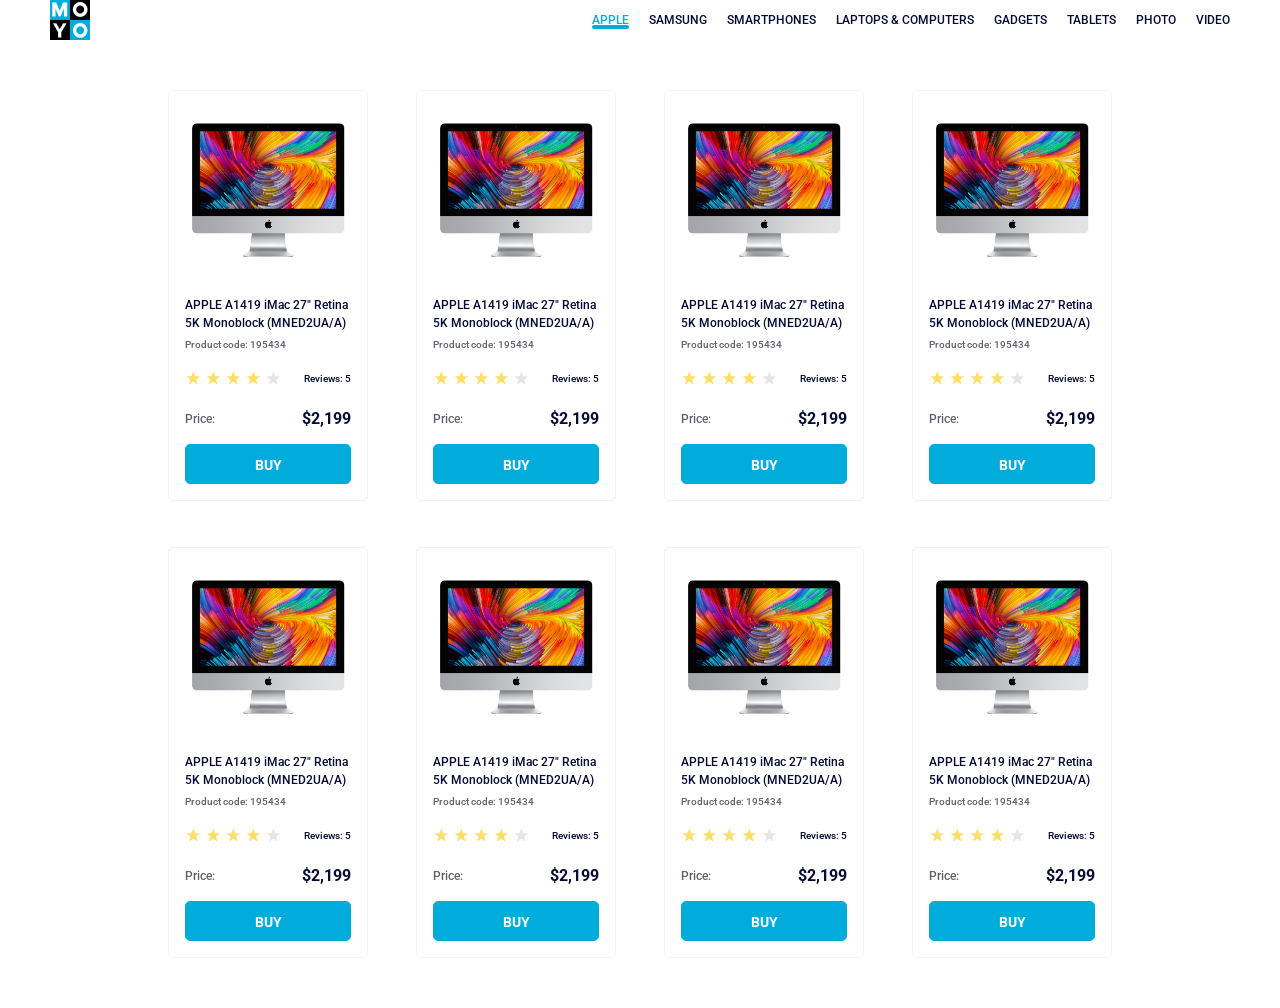
<file: index.html>
<!doctype html><html lang="en"><head><meta charset="utf-8"><meta name="viewport" content="width=device-width, user-scalable=no, initial-scale=1.0, maximum-scale=1.0, minimum-scale=1.0"><meta http-equiv="X-UA-Compatible" content="ie=edge"><title>Moyo header</title><link rel="stylesheet" href="index.330da0d7.css"><link rel="preconnect" href="https://fonts.googleapis.com"><link rel="preconnect" href="https://fonts.gstatic.com" crossorigin><link href="https://fonts.googleapis.com/css2?family=Roboto:wght@500&display=swap" rel="stylesheet"></head><body class="page"> <header class="header"> <a href="https://www.moyo.ua"> <img src="logo.eddae0ff.png" alt="Moyo_logo" class="logo"> </a> <nav class="nav"> <ul class="nav__list"> <li class="nav__item"> <a href="#apple" class="is-active nav__link"> apple </a> </li> <li class="nav__item"> <a href="#samsung" class="nav__link"> samsung </a> </li> <li class="nav__item"> <a href="#smartphones" class="nav__link"> smartphones </a> </li> <li class="nav__item"> <a href="#laptops&computers" class="nav__link" data-qa="nav-hover"> laptops & computers </a> </li> <li class="nav__item"> <a href="#gadgets" class="nav__link"> gadgets </a> </li> <li class="nav__item"> <a href="#tablets" class="nav__link"> tablets </a> </li> <li class="nav__item"> <a href="#photo" class="nav__link"> photo </a> </li> <li class="nav__item"> <a href="#video" class="nav__link"> video </a> </li> </ul> </nav> </header> <main class="cards"> <div class="card" data-qa="card"> <img class="card__image" src="imac.202c52ff.jpeg" alt="Apple A1419"> <div class="card__content"> <h2 class="card__title"> APPLE A1419 iMac 27" Retina <br> 5K Monoblock (MNED2UA/A) </h2> <p class="card__code">Product code: 195434</p> </div> <div class="card__rating"> <div class="stars stars--4"> <div class="stars__star"></div> <div class="stars__star"></div> <div class="stars__star"></div> <div class="stars__star"></div> <div class="stars__star"></div> </div> <p class="card__reviews">Reviews: 5</p> </div> <div class="card__price"> <span class="card__price-label">Price:</span> <span class="card__price-value">$2,199</span> </div> <a href="#" class="card__button" data-qa="card-hover"> buy </a> </div> <div class="card"> <img class="card__image" src="imac.202c52ff.jpeg" alt="Apple A1419"> <div class="card__content"> <h2 class="card__title"> APPLE A1419 iMac 27" Retina <br> 5K Monoblock (MNED2UA/A) </h2> <p class="card__code">Product code: 195434</p> </div> <div class="card__rating"> <div class="stars stars--4"> <div class="stars__star"></div> <div class="stars__star"></div> <div class="stars__star"></div> <div class="stars__star"></div> <div class="stars__star"></div> </div> <p class="card__reviews">Reviews: 5</p> </div> <div class="card__price"> <span class="card__price-label">Price:</span> <span class="card__price-value">$2,199</span> </div> <a href="#" class="card__button"> buy </a> </div> <div class="card"> <img class="card__image" src="imac.202c52ff.jpeg" alt="Apple A1419"> <div class="card__content"> <h2 class="card__title"> APPLE A1419 iMac 27" Retina <br> 5K Monoblock (MNED2UA/A) </h2> <p class="card__code">Product code: 195434</p> </div> <div class="card__rating"> <div class="stars stars--4"> <div class="stars__star"></div> <div class="stars__star"></div> <div class="stars__star"></div> <div class="stars__star"></div> <div class="stars__star"></div> </div> <p class="card__reviews">Reviews: 5</p> </div> <div class="card__price"> <span class="card__price-label">Price:</span> <span class="card__price-value">$2,199</span> </div> <a href="#" class="card__button"> buy </a> </div> <div class="card"> <img class="card__image" src="imac.202c52ff.jpeg" alt="Apple A1419"> <div class="card__content"> <h2 class="card__title"> APPLE A1419 iMac 27" Retina <br> 5K Monoblock (MNED2UA/A) </h2> <p class="card__code">Product code: 195434</p> </div> <div class="card__rating"> <div class="stars stars--4"> <div class="stars__star"></div> <div class="stars__star"></div> <div class="stars__star"></div> <div class="stars__star"></div> <div class="stars__star"></div> </div> <p class="card__reviews">Reviews: 5</p> </div> <div class="card__price"> <span class="card__price-label">Price:</span> <span class="card__price-value">$2,199</span> </div> <a href="#" class="card__button"> buy </a> </div> <div class="card"> <img class="card__image" src="imac.202c52ff.jpeg" alt="Apple A1419"> <div class="card__content"> <h2 class="card__title"> APPLE A1419 iMac 27" Retina <br> 5K Monoblock (MNED2UA/A) </h2> <p class="card__code">Product code: 195434</p> </div> <div class="card__rating"> <div class="stars stars--4"> <div class="stars__star"></div> <div class="stars__star"></div> <div class="stars__star"></div> <div class="stars__star"></div> <div class="stars__star"></div> </div> <p class="card__reviews">Reviews: 5</p> </div> <div class="card__price"> <span class="card__price-label">Price:</span> <span class="card__price-value">$2,199</span> </div> <a href="#" class="card__button"> buy </a> </div> <div class="card"> <img class="card__image" src="imac.202c52ff.jpeg" alt="Apple A1419"> <div class="card__content"> <h2 class="card__title"> APPLE A1419 iMac 27" Retina <br> 5K Monoblock (MNED2UA/A) </h2> <p class="card__code">Product code: 195434</p> </div> <div class="card__rating"> <div class="stars stars--4"> <div class="stars__star"></div> <div class="stars__star"></div> <div class="stars__star"></div> <div class="stars__star"></div> <div class="stars__star"></div> </div> <p class="card__reviews">Reviews: 5</p> </div> <div class="card__price"> <span class="card__price-label">Price:</span> <span class="card__price-value">$2,199</span> </div> <a href="#" class="card__button"> buy </a> </div> <div class="card"> <img class="card__image" src="imac.202c52ff.jpeg" alt="Apple A1419"> <div class="card__content"> <h2 class="card__title"> APPLE A1419 iMac 27" Retina <br> 5K Monoblock (MNED2UA/A) </h2> <p class="card__code">Product code: 195434</p> </div> <div class="card__rating"> <div class="stars stars--4"> <div class="stars__star"></div> <div class="stars__star"></div> <div class="stars__star"></div> <div class="stars__star"></div> <div class="stars__star"></div> </div> <p class="card__reviews">Reviews: 5</p> </div> <div class="card__price"> <span class="card__price-label">Price:</span> <span class="card__price-value">$2,199</span> </div> <a href="#" class="card__button"> buy </a> </div> <div class="card"> <img class="card__image" src="imac.202c52ff.jpeg" alt="Apple A1419"> <div class="card__content"> <h2 class="card__title"> APPLE A1419 iMac 27" Retina <br> 5K Monoblock (MNED2UA/A) </h2> <p class="card__code">Product code: 195434</p> </div> <div class="card__rating"> <div class="stars stars--4"> <div class="stars__star"></div> <div class="stars__star"></div> <div class="stars__star"></div> <div class="stars__star"></div> <div class="stars__star"></div> </div> <p class="card__reviews">Reviews: 5</p> </div> <div class="card__price"> <span class="card__price-label">Price:</span> <span class="card__price-value">$2,199</span> </div> <a href="#" class="card__button"> buy </a> </div> </main> </body></html>
</file>
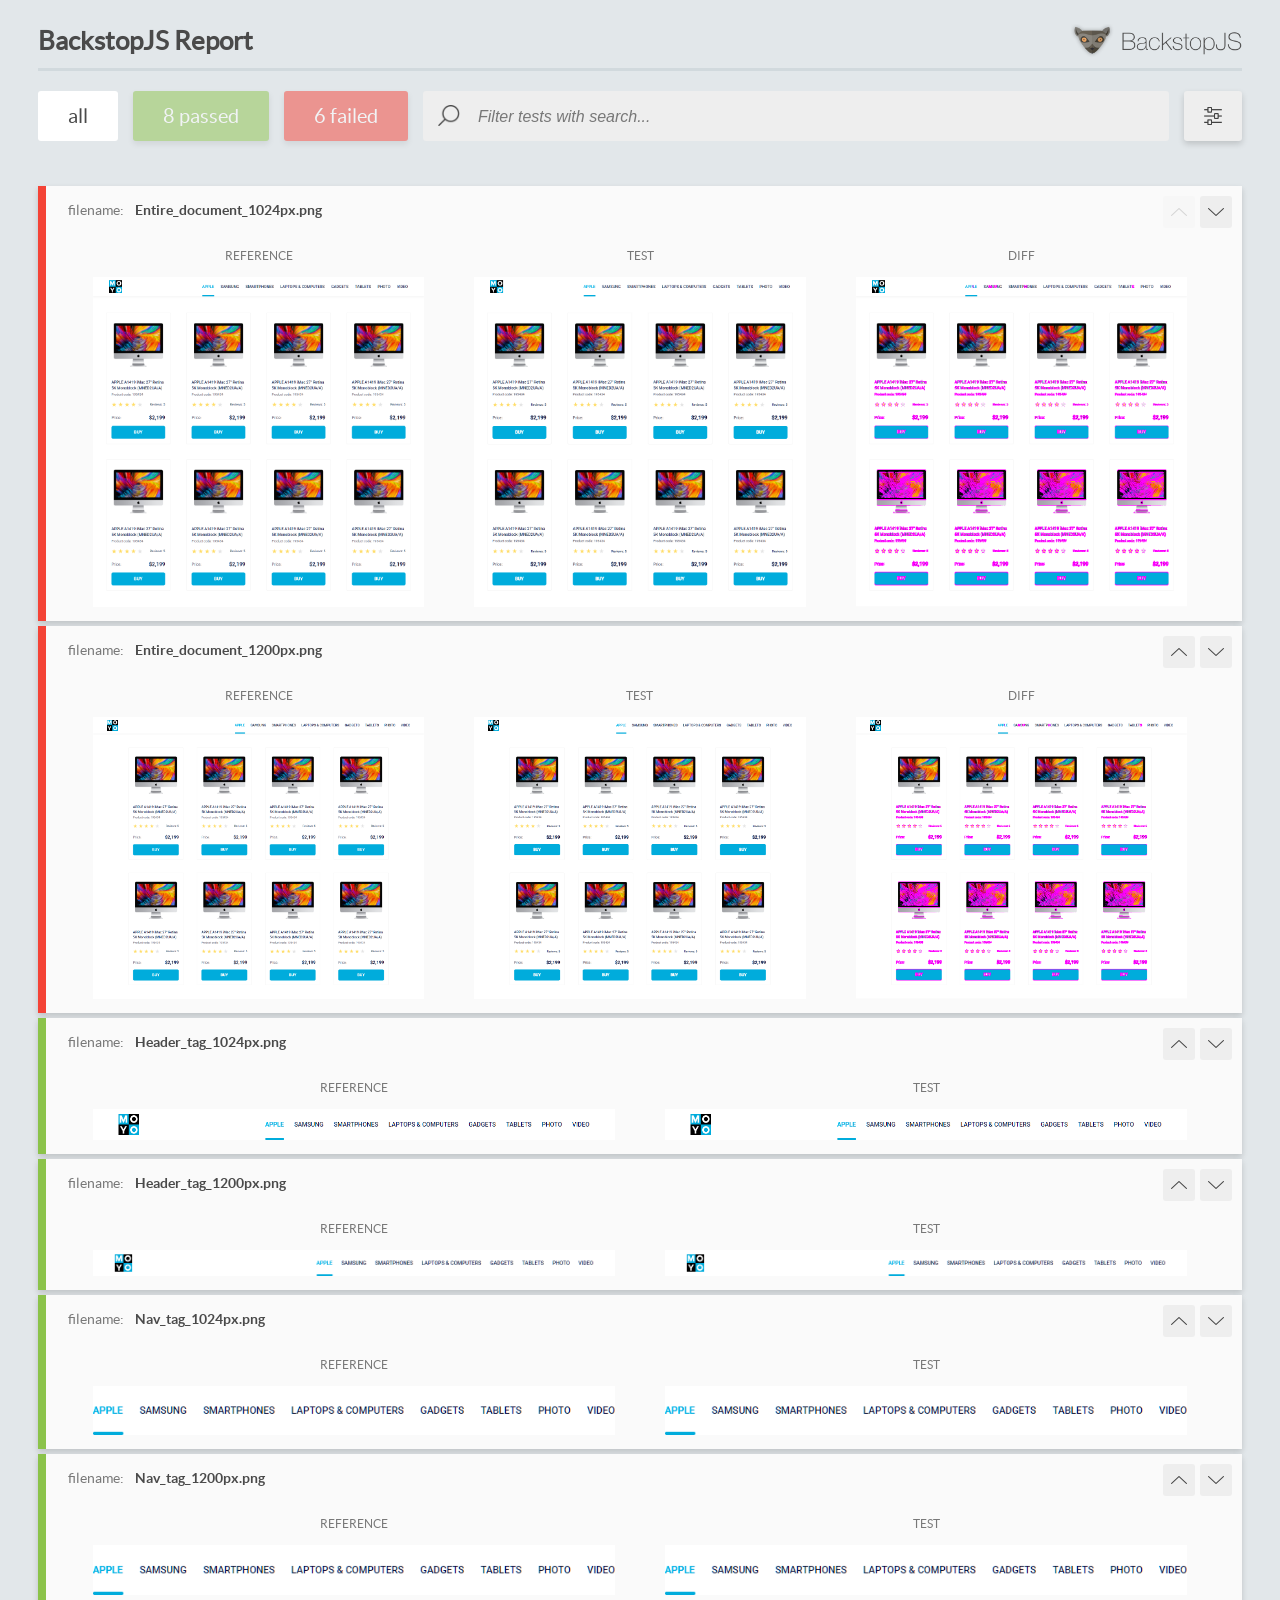
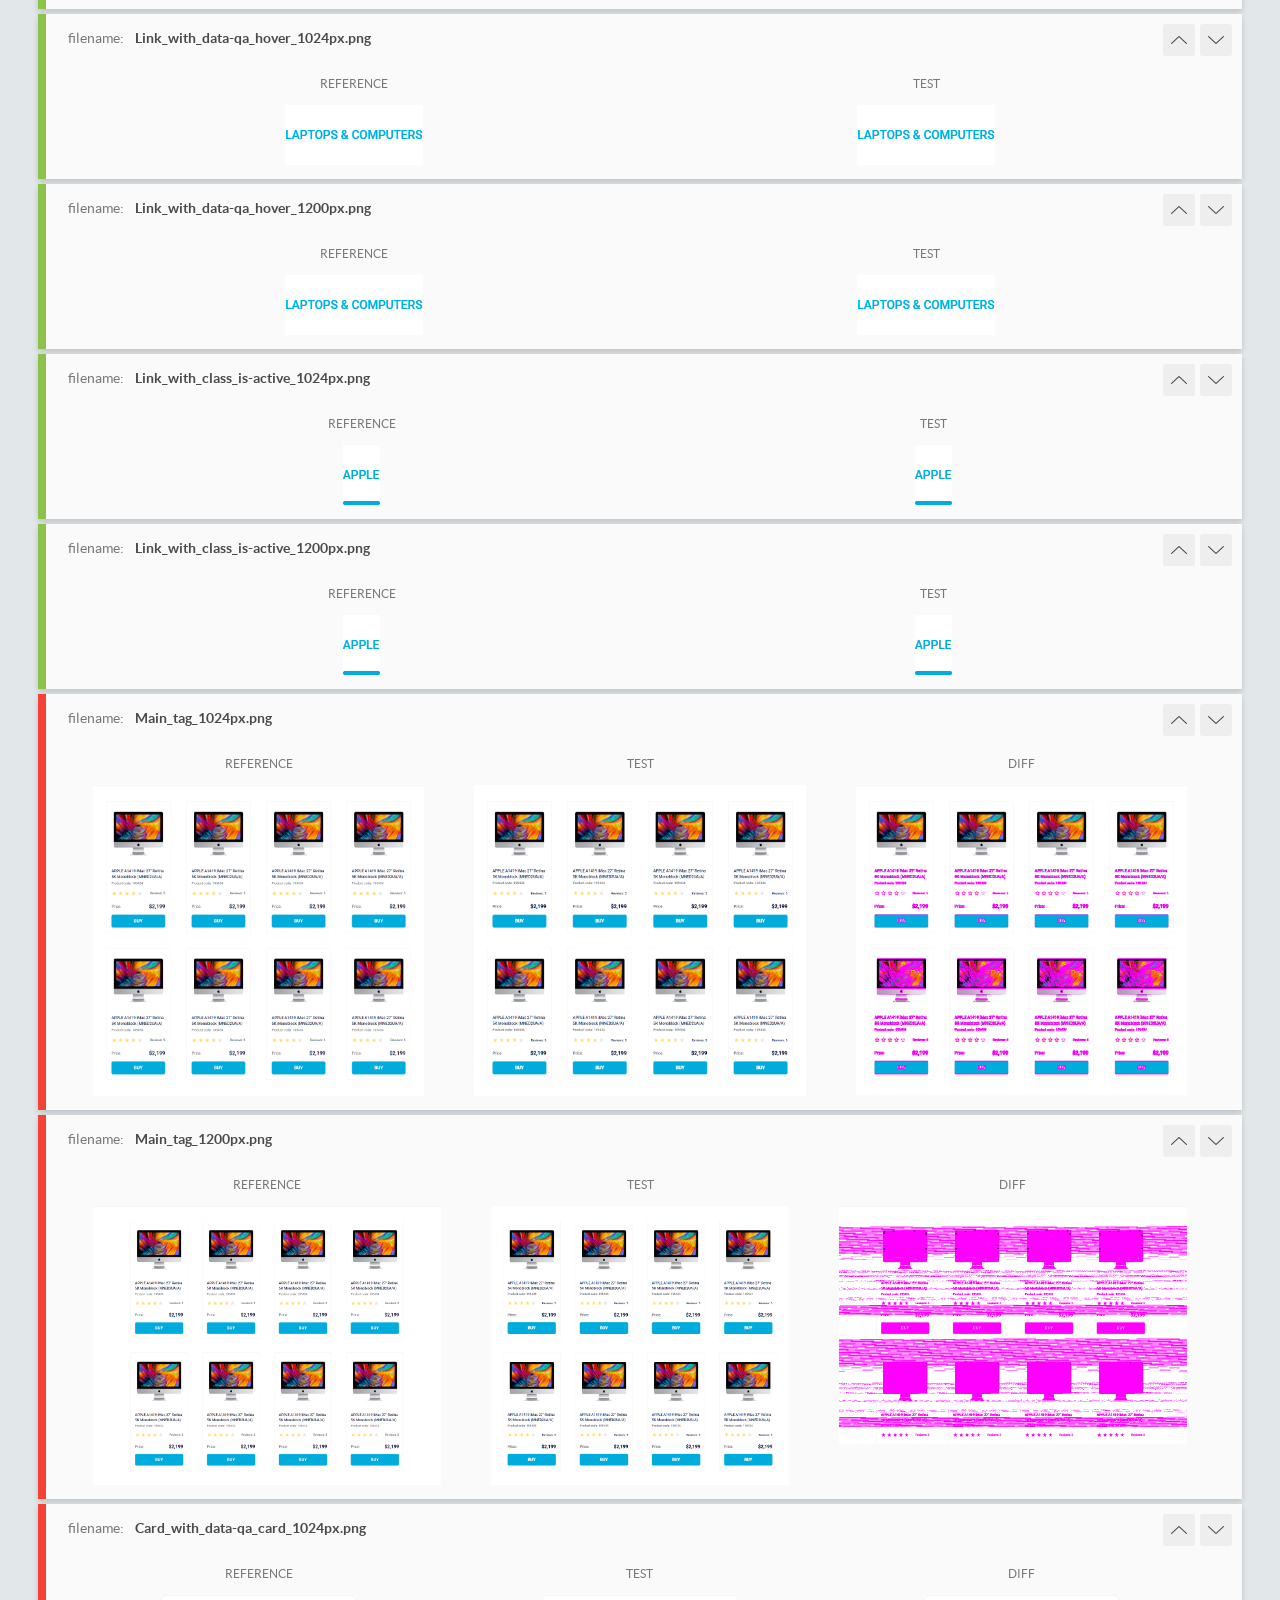
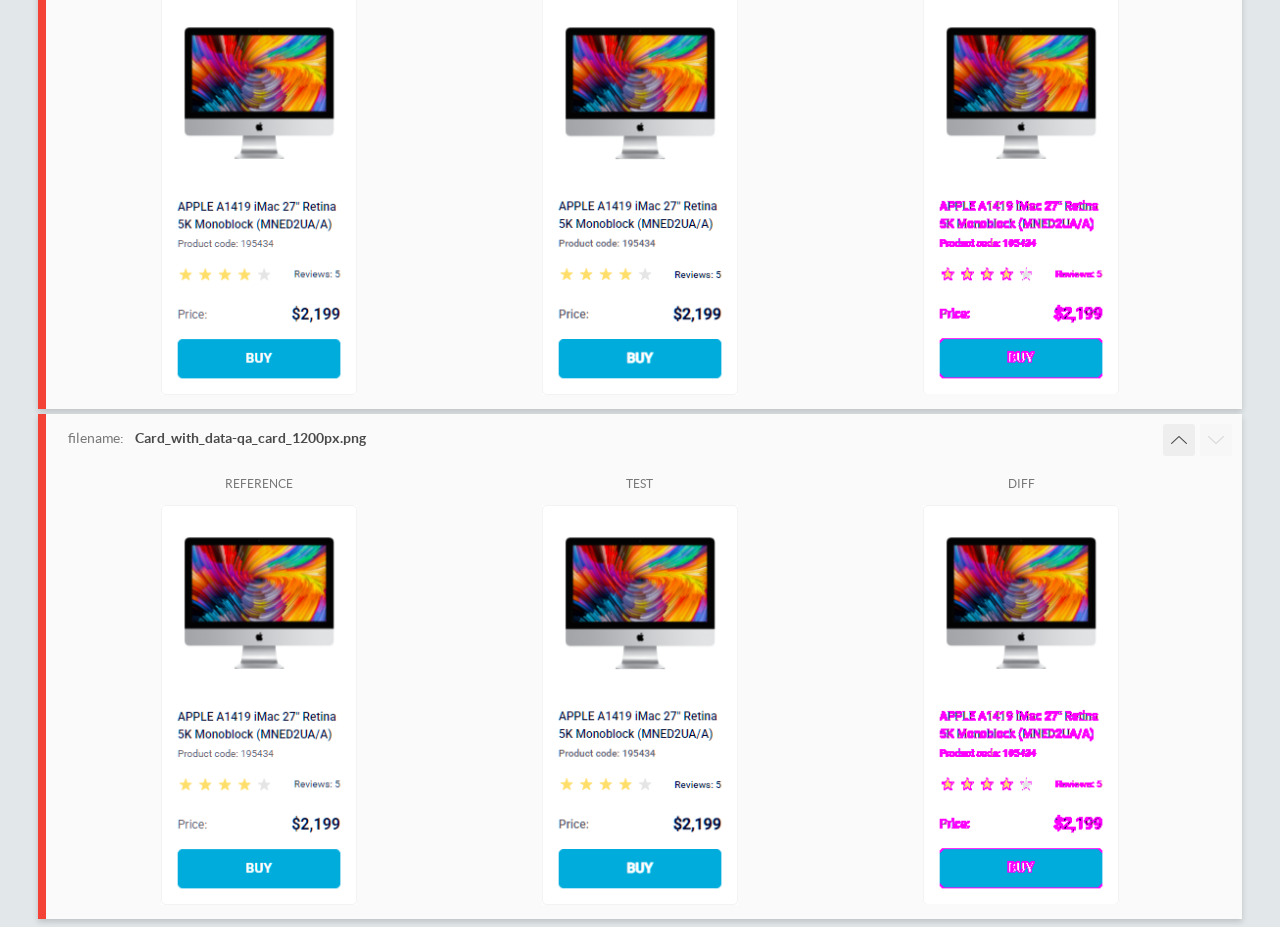
<file: report/html_report/index.html>
<!DOCTYPE html>
<html>
  <head>
    <meta charset="utf-8">
    <!-- Disable Cache -->
    <meta http-equiv="Cache-Control" content="no-cache, no-store, must-revalidate">
    <meta http-equiv="Pragma" content="no-cache">
    <meta http-equiv="Expires" content="0">

    <title>BackstopJS Report</title>

    <style>
      @font-face {
          font-family: 'latoregular';
          src: url('./assets/fonts/lato-regular-webfont.woff2') format('woff2'),
              url('./assets/fonts/lato-regular-webfont.woff') format('woff');
          font-weight: 400;
          font-style: normal;
      }
      @font-face {
          font-family: 'latobold';
          src: url('./assets/fonts/lato-bold-webfont.woff2') format('woff2'),
              url('./assets/fonts/lato-bold-webfont.woff') format('woff');
          font-weight: 700;
          font-style: normal;
      }

      .ReactModal__Body--open {
          overflow: hidden;
      }
      .ReactModal__Body--open .header {
        display: none;
      }

    </style>
  </head>
  <body style="background-color: #E2E7EA">
    <div id="root">

    </div>
    <script>
      function report (report) { // eslint-disable-line no-unused-vars
        window.tests = report;
      }
    </script>
    <script src="config.js"></script>
    <script src="index_bundle.js"></script>
  </body>
</html>
</file>
<file: index.330da0d7.css>
.page{box-sizing:border-box;margin:0;font-family:Roboto,sans-serif;font-size:12px;font-weight:500}.header{background-color:#fff;justify-content:space-between;align-items:center;padding:0 50px;display:flex}.logo{width:40px;height:40px;display:block}.nav{justify-content:center;align-items:center;display:flex}.nav__list{height:100%;margin:0;padding:0;list-style:none;display:flex}.nav__item:not(:first-child){margin-left:20px}.nav__link{color:#060b35;text-transform:uppercase;text-align:center;align-items:center;padding:0;line-height:18px;text-decoration:none;transition:color .3s;display:block;position:relative}.nav__link.is-active{color:#00acdc}.nav__link.is-active:after{content:"";background-color:#00acdc;border-radius:8px;width:100%;height:4px;display:block;position:absolute;bottom:0;left:0}.nav__link:hover,.nav__link[data-qa=nav-hover]:hover{color:#00acdc;-webkit-text-decoration:none;text-decoration:none}.cards{grid-template-columns:1fr;gap:46px 48px;width:max-content;margin-inline:auto;padding:50px 40px;display:grid}.card{box-sizing:border-box;background-color:#fff;border:1px solid #f3f3f3;border-radius:5px;width:200px;transition:transform .3s;overflow:hidden}.card__image{width:160px;height:134px;padding:32px 19px 36px}.card__content{padding:0 16px}.card__title{color:#060b35;margin:0 0 4px;font-size:12px;font-weight:500;line-height:18px;transition:color .3s}.card__code{color:#616070;margin:0 0 16px;font-size:10px;line-height:18px}.card__rating{justify-content:space-between;align-items:center;margin:0 16px 16px;display:flex}.card__reviews{color:#060b35;margin:1px 0 0;font-size:10px}.card:hover{transform:scale(1.2)}.card:hover .card__title{color:#34568b}.card__price{justify-content:space-between;align-items:center;margin:24px 16px 16px;display:flex}.card__price-label{color:#616070;font-size:12px;line-height:18px}.card__price-value{color:#060b35;font-size:16px;font-weight:700;line-height:18px}.card__button{color:#fff;text-align:center;text-transform:uppercase;box-sizing:border-box;background-color:#00acdc;border:1px solid #00acdc;border-radius:5px;width:166px;height:40px;margin:0 16px 16px;padding:11px;font-size:14px;font-weight:700;line-height:18px;text-decoration:none;transition:background-color .3s,color .3s;display:block}.card__button:hover,.card__button[data-qa=card-hover]:hover{color:#00acdc;background-color:#fff}.stars{display:flex}.stars__star{background-image:url(star.822d561e.svg);background-position:50%;background-repeat:no-repeat;width:16px;height:16px;margin-right:4px}.stars__star:last-child{margin-right:0}.stars--1 .stars__star:nth-child(-n+1),.stars--2 .stars__star:nth-child(-n+2),.stars--3 .stars__star:nth-child(-n+3),.stars--4 .stars__star:nth-child(-n+4),.stars--5 .stars__star:nth-child(-n+5){background-image:url(star-active.edda4c43.svg)}@media (width>=488px){.cards{grid-template-columns:repeat(2,200px)}}@media (width>=768px){.cards{grid-template-columns:repeat(3,200px)}}@media (width>=1024px){.cards{grid-template-columns:repeat(4,200px)}}
/*# sourceMappingURL=index.330da0d7.css.map */
</file>
